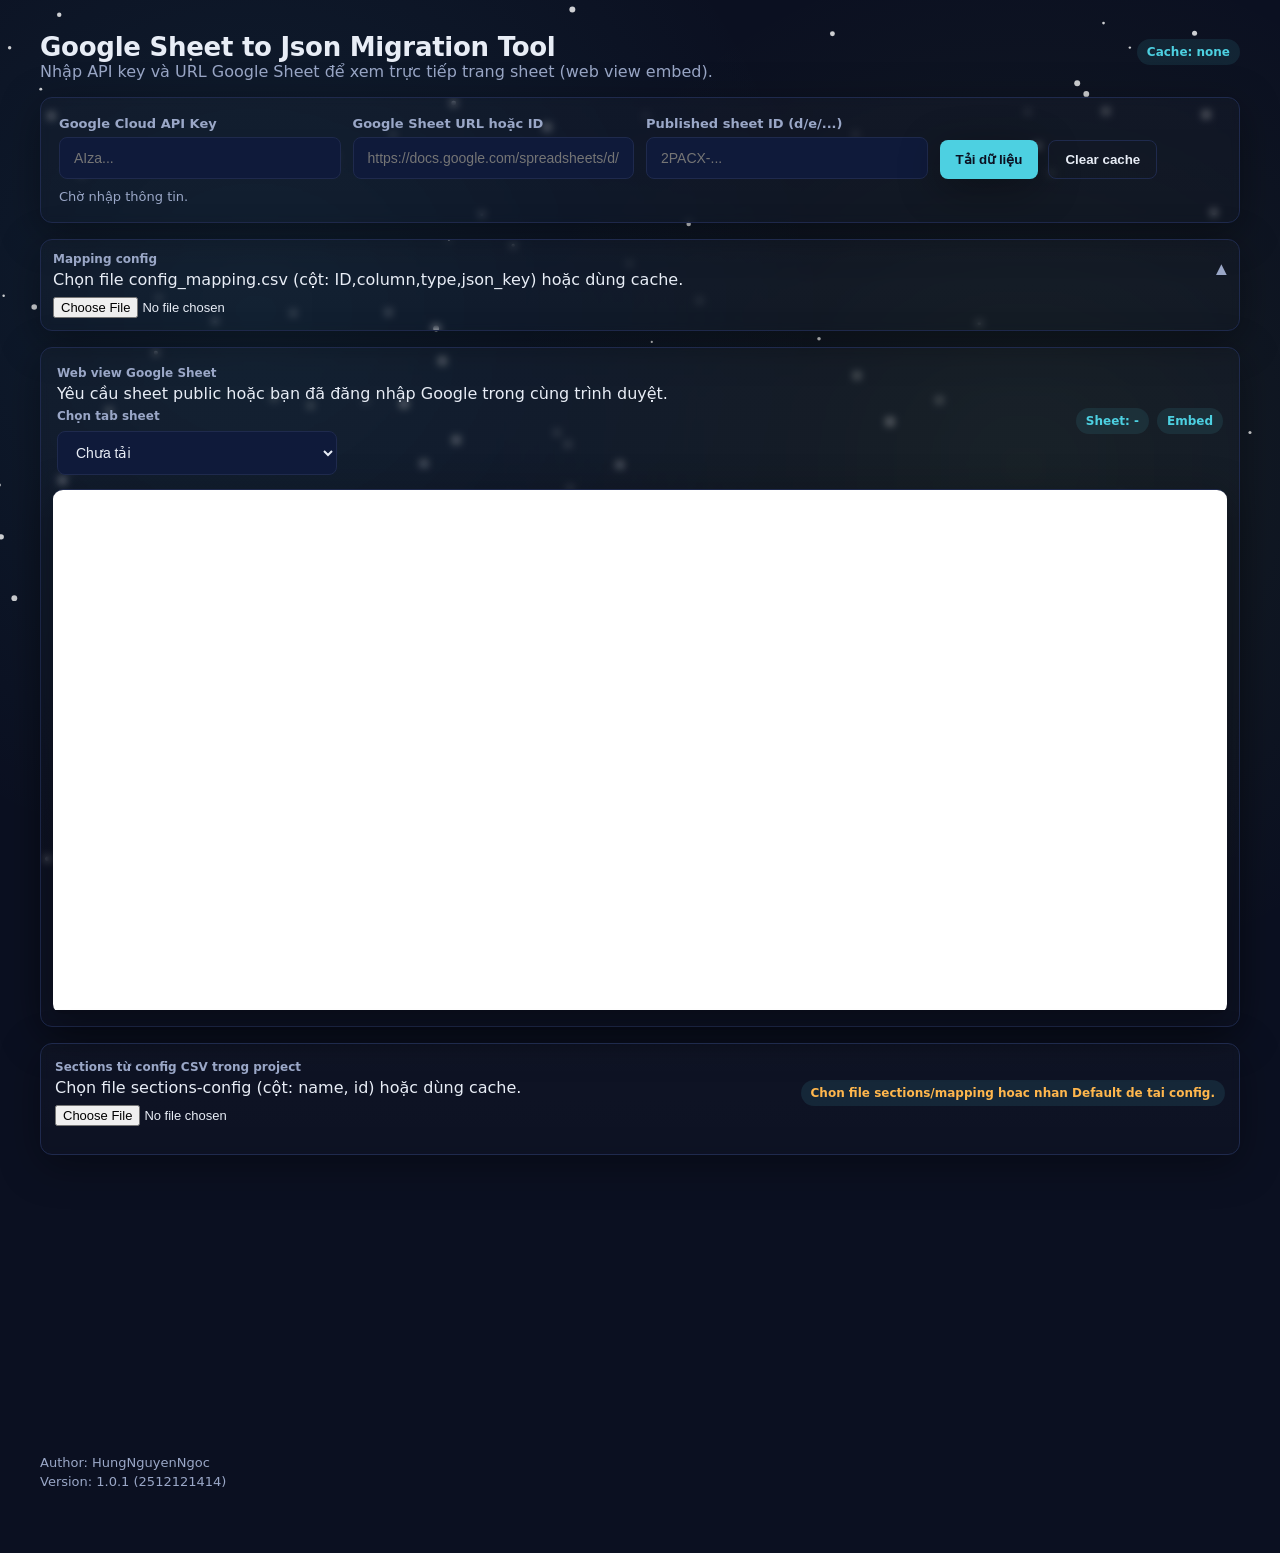
<file: index.html>
<!DOCTYPE html>
<html lang="en">
<head>
  <meta charset="UTF-8" />
  <meta name="viewport" content="width=device-width, initial-scale=1.0" />
  <title>Google Sheet to Json Migration Tool</title>
  <link rel="icon" type="image/png" href="Icon/icon.png" />
  <link rel="stylesheet" href="style.css" />
</head>
<body>
  <canvas id="snowCanvas"></canvas>
  <main class="page">
    <header>
      <div>
        <h1>Google Sheet to Json Migration Tool</h1>
        <p class="lead">Nhập API key và URL Google Sheet để xem trực tiếp trang sheet (web view embed).</p>
      </div>
      <div class="badge" id="cacheState">Cache: none</div>
    </header>

    <section class="panel">
      <div class="controls">
        <label>
          Google Cloud API Key
          <input type="text" id="apiKey" placeholder="AIza..." autocomplete="off" />
        </label>
        <label>
          Google Sheet URL hoặc ID
          <input type="text" id="sheetUrl" placeholder="https://docs.google.com/spreadsheets/d/..." autocomplete="off" />
        </label>
        <label>
          Published sheet ID (d/e/...)
          <input type="text" id="publishedId" placeholder="2PACX-..." autocomplete="off" />
        </label>
        <div class="btn-row">
          <button id="loadBtn">Tải dữ liệu</button>
          <button class="secondary" id="clearCacheBtn">Clear cache</button>
        </div>
      </div>
      <div class="status" id="status">Chờ nhập thông tin.</div>
    </section>

    <section class="panel section-panel">
      <details open id="mappingToggle" class="mapping-section">
        <summary>
          <div>
            <div class="compact-label">Mapping config</div>
            <div class="muted">Chọn file config_mapping.csv (cột: ID,column,type,json_key) hoặc dùng cache.</div>
          </div>
          <span class="chevron">▼</span>
        </summary>
        <div class="file-row">
          <input type="file" id="mappingFile" accept=".csv,text/csv" />
        </div>
        <div id="mappingHost"></div>
      </details>
    </section>

    <section class="panel sheet-panel">
      <div class="sheet-head">
        <div>
          <div class="compact-label">Web view Google Sheet</div>
          <div class="muted">Yêu cầu sheet public hoặc bạn đã đăng nhập Google trong cùng trình duyệt.</div>
          <div class="selector-row">
            <label class="compact-label" for="sheetSelect">Chọn tab sheet</label>
            <select id="sheetSelect">
              <option value="">Chưa tải</option>
            </select>
          </div>
        </div>
        <div class="badge-row">
          <div class="badge" id="sheetBadge">Sheet: -</div>
          <div class="badge" id="dimensionBadge">Embed</div>
        </div>
      </div>
      <div class="iframe-wrap">
        <iframe id="sheetFrame" title="Google Sheet" allowfullscreen></iframe>
      </div>
    </section>

    <section class="panel section-panel">
      <div class="section-head">
        <div>
          <div class="compact-label">Sections từ config CSV trong project</div>
          <div class="muted">Chọn file sections-config (cột: name, id) hoặc dùng cache.</div>
          <div class="file-row">
            <input type="file" id="sectionsFile" accept=".csv,text/csv" />
          </div>
        </div>
        <div class="badge" id="sectionStatus">Chưa tải</div>
      </div>
      <div id="sectionsContainer" class="sections"></div>
    </section>

    <footer class="footer">
      <div class="footer-content">
        <div>Author: HungNguyenNgoc</div>
        <div>Version: 1.0.1 (2512121414)</div>
      </div>
    </footer>
  </main>

  <script src="script.js"></script>
</body>
</html>
</file>
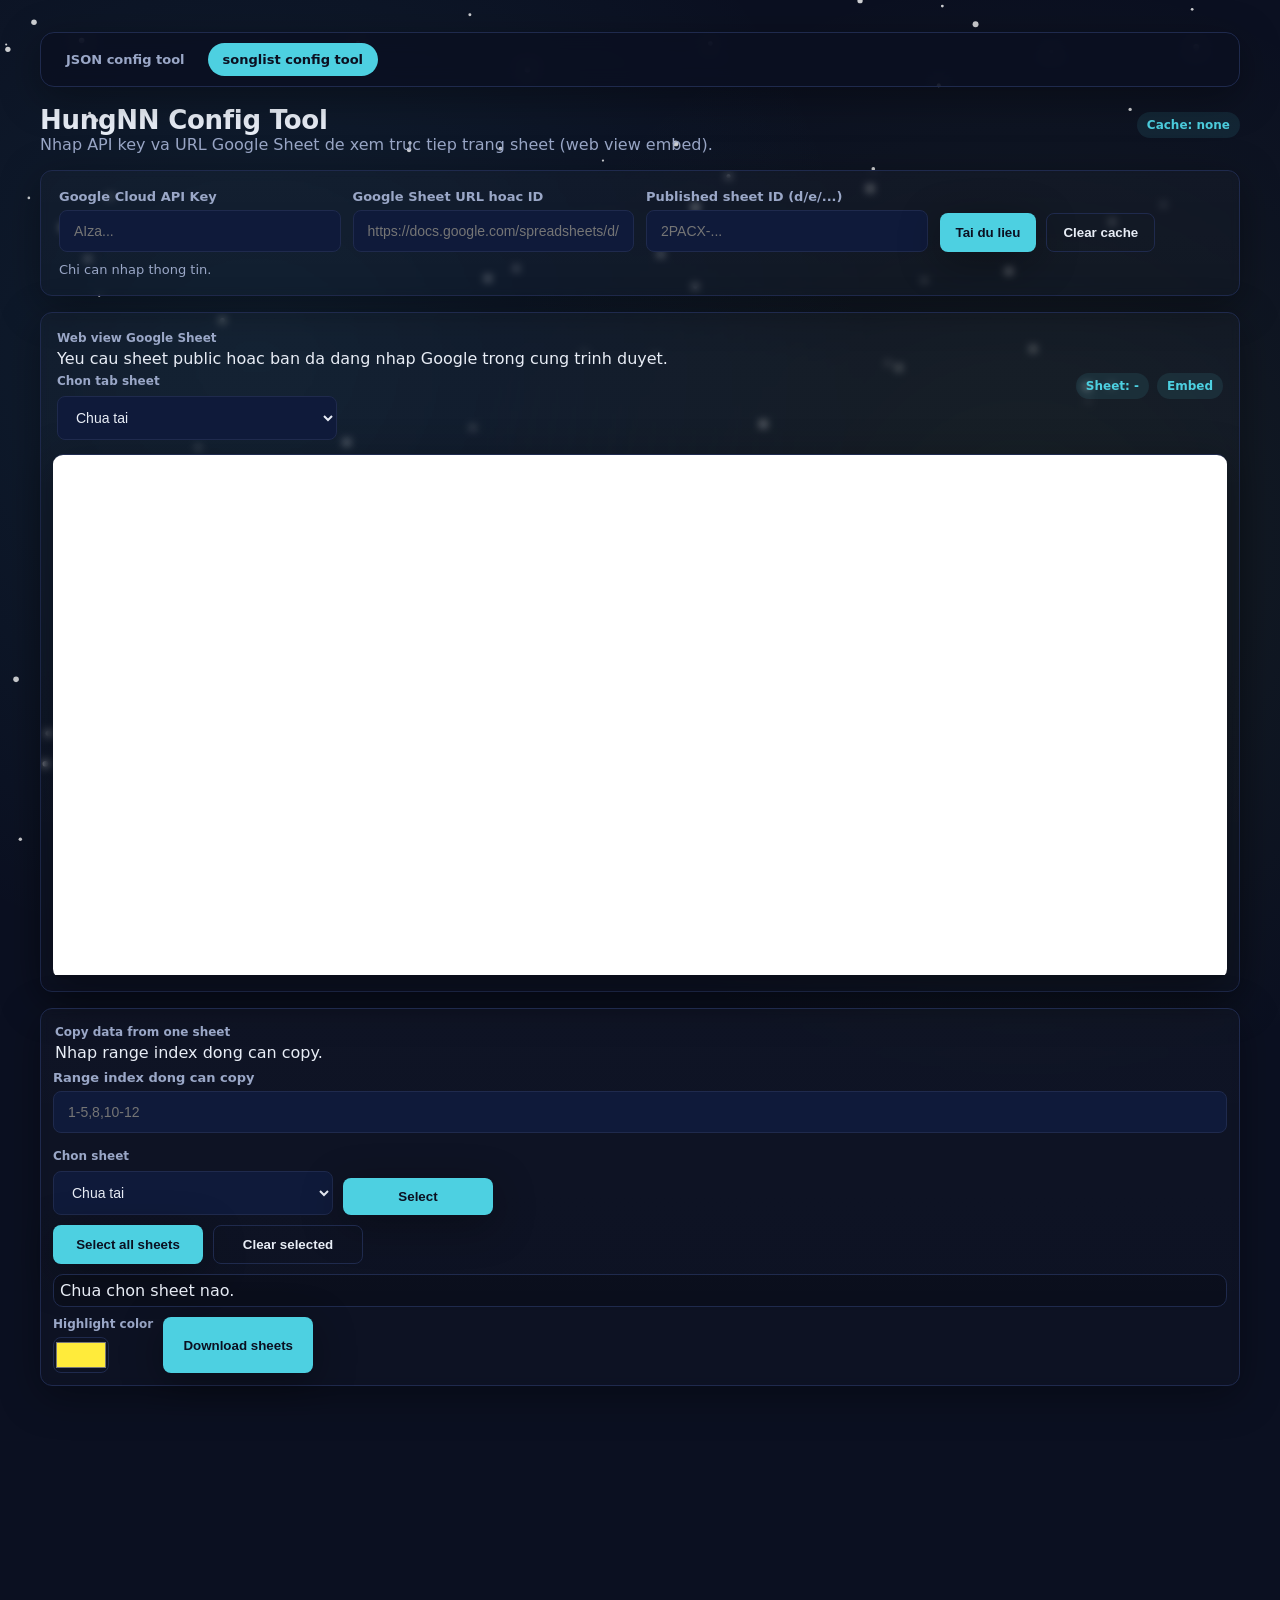
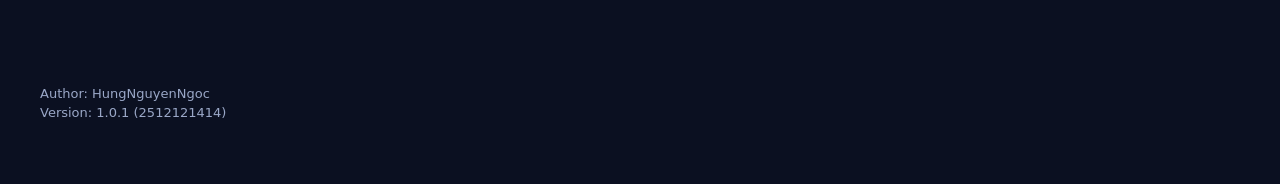
<file: songlist.html>
<!DOCTYPE html>
<html lang="en">
<head>
  <meta charset="UTF-8" />
  <meta name="viewport" content="width=device-width, initial-scale=1.0" />
  <title>HungNN Config Tool</title>
  <link rel="icon" type="image/png" href="Icon/icon.png" />
  <link rel="stylesheet" href="style.css" />
</head>
<body>
  <canvas id="snowCanvas"></canvas>
  <main class="page">
    <nav class="sticky-header">
      <div class="tab-bar">
        <a class="tab-link" href="index.html">JSON config tool</a>
        <a class="tab-link" href="songlist.html" aria-current="page">songlist config tool</a>
      </div>
    </nav>
    <header>
      <div>
        <h1>HungNN Config Tool</h1>
        <p class="lead">Nhap API key va URL Google Sheet de xem truc tiep trang sheet (web view embed).</p>
      </div>
      <div class="badge" id="cacheState">Cache: none</div>
    </header>

    <section class="panel">
      <div class="controls">
        <label>
          Google Cloud API Key
          <input type="text" id="apiKey" placeholder="AIza..." autocomplete="off" />
        </label>
        <label>
          Google Sheet URL hoac ID
          <input type="text" id="sheetUrl" placeholder="https://docs.google.com/spreadsheets/d/..." autocomplete="off" />
        </label>
        <label>
          Published sheet ID (d/e/...)
          <input type="text" id="publishedId" placeholder="2PACX-..." autocomplete="off" />
        </label>
        <div class="btn-row">
          <button id="loadBtn">Tai du lieu</button>
          <button class="secondary" id="clearCacheBtn">Clear cache</button>
        </div>
      </div>
      <div class="status" id="status">Chi can nhap thong tin.</div>
    </section>

    <section class="panel sheet-panel">
      <div class="sheet-head">
        <div>
          <div class="compact-label">Web view Google Sheet</div>
          <div class="muted">Yeu cau sheet public hoac ban da dang nhap Google trong cung trinh duyet.</div>
          <div class="selector-row">
            <label class="compact-label" for="sheetSelect">Chon tab sheet</label>
            <select id="sheetSelect">
              <option value="">Chua tai</option>
            </select>
          </div>
        </div>
        <div class="badge-row">
          <div class="badge" id="sheetBadge">Sheet: -</div>
          <div class="badge" id="dimensionBadge">Embed</div>
        </div>
      </div>
      <div class="iframe-wrap">
        <iframe id="sheetFrame" title="Google Sheet" allowfullscreen></iframe>
      </div>
    </section>

    <section class="panel section-panel">
      <div class="section-head">
        <div>
          <div class="compact-label">Copy data from one sheet</div>
          <div class="muted">Nhap range index dong can copy.</div>
        </div>
      </div>
      <div class="controls">
        <label>
          Range index dong can copy
          <input type="text" id="copyRange" placeholder="1-5,8,10-12" autocomplete="off" />
        </label>
      </div>
      <div class="copy-select">
        <div class="copy-select-row">
          <div class="selector-row">
            <label class="compact-label" for="copySheetSelect">Chon sheet</label>
            <select id="copySheetSelect">
              <option value="">Chua tai</option>
            </select>
          </div>
          <button id="copySelectBtn" class="fixed-btn" type="button">Select</button>
        </div>
        <div class="btn-row">
          <button id="copySelectAllBtn" class="fixed-btn" type="button">Select all sheets</button>
          <button id="copyClearBtn" class="secondary danger-btn fixed-btn" type="button">Clear selected</button>
        </div>
        <div id="selectedSheets" class="selected-sheet-list"></div>
        <div id="copyActionRow" class="btn-row">
          <label class="color-label">
            Highlight color
            <input type="color" id="cloneColor" value="#ffeb3b" />
          </label>
          <button id="downloadSheetsBtn" class="download-btn fixed-btn" type="button">Download sheets</button>
          <button id="startCloneBtn" class="clone-btn fixed-btn" type="button" style="display:none;">Start Clone Data</button>
        </div>
      </div>
    </section>

    <footer class="footer">
      <div class="footer-content">
        <div>Author: HungNguyenNgoc</div>
        <div>Version: 1.0.1 (2512121414)</div>
      </div>
    </footer>
  </main>
  <div id="cloneOverlay" class="overlay" style="display:none;">
    <div class="overlay-card">
      <div class="overlay-title">Cloning data</div>
      <div id="cloneProgress" class="overlay-progress">Dang chuan bi...</div>
    </div>
  </div>
  <script src="script.js"></script>
</body>
</html>
</file>
<file: style.css>
:root {
  --bg: #0b1021;
  --card: #101737;
  --accent: #4dd0e1;
  --accent-2: #8bc34a;
  --text: #e8edf6;
  --muted: #9aa7c7;
  --border: #1f2a4d;
  --warn: #ffb74d;
  --danger: #ef5350;
  --shadow: 0 10px 40px rgba(0, 0, 0, 0.35);
  --radius: 12px;
  --font: "Space Grotesk", "Inter", system-ui, -apple-system, sans-serif;
}
* { box-sizing: border-box; }
body {
  margin: 0;
  min-height: 100vh;
  background:
    radial-gradient(circle at 20% 20%, rgba(77, 208, 225, 0.08), transparent 35%),
    radial-gradient(circle at 80% 30%, rgba(139, 195, 74, 0.08), transparent 35%),
    var(--bg);
  font-family: var(--font);
  color: var(--text);
  display: flex;
  justify-content: center;
  padding: 32px 20px 64px;
  position: relative;
  overflow-x: hidden;
}
.page { width: min(1200px, 100%); }
.snow-canvas, #snowCanvas {
  position: fixed;
  inset: 0;
  pointer-events: none;
  z-index: 0;
}
.page { position: relative; z-index: 1; }
nav.sticky-header {
  position: sticky;
  top: 16px;
  z-index: 2;
  margin-bottom: 18px;
  padding: 10px;
  border-radius: 14px;
  border: 1px solid var(--border);
  background: rgba(11, 16, 33, 0.8);
  backdrop-filter: blur(10px);
  box-shadow: var(--shadow);
}
.tab-link {
  text-decoration: none;
  color: var(--muted);
  font-weight: 700;
  font-size: 13px;
  padding: 8px 14px;
  border-radius: 999px;
  border: 1px solid transparent;
  transition: color 0.2s ease, border-color 0.2s ease, background 0.2s ease;
}
.tab-link:hover {
  color: var(--text);
  border-color: rgba(77, 208, 225, 0.35);
  background: rgba(77, 208, 225, 0.08);
}
.tab-link[aria-current="page"] {
  color: var(--bg);
  background: var(--accent);
  border-color: transparent;
}
header {
  display: flex;
  justify-content: space-between;
  align-items: baseline;
  gap: 12px;
  margin-bottom: 16px;
}
h1 { margin: 0; letter-spacing: -0.01em; font-size: 26px; }
p.lead { margin: 0; color: var(--muted); }
.panel {
  background: linear-gradient(180deg, rgba(255,255,255,0.02), rgba(255,255,255,0.01));
  border: 1px solid var(--border);
  border-radius: var(--radius);
  padding: 18px;
  box-shadow: var(--shadow);
  backdrop-filter: blur(4px);
}
.controls {
  display: grid;
  gap: 12px;
  grid-template-columns: repeat(auto-fit, minmax(240px, 1fr));
  align-items: end;
}
label {
  display: grid;
  gap: 6px;
  font-weight: 600;
  color: var(--muted);
  font-size: 13px;
}
input[type="text"],
select {
  padding: 12px 14px;
  border-radius: 8px;
  border: 1px solid var(--border);
  background: #0f1a3a;
  color: var(--text);
  width: 100%;
  font-size: 14px;
  outline: none;
  transition: border-color 0.2s ease, box-shadow 0.2s ease;
}
input[type="text"]:focus,
select:focus {
  border-color: var(--accent);
  box-shadow: 0 0 0 3px rgba(77, 208, 225, 0.25);
}
select option {
  background: #0f1a3a;
  color: #e8edf6;
  padding: 8px 10px;
}
.file-row {
  margin-top: 8px;
  display: flex;
  gap: 10px;
  align-items: center;
  flex-wrap: wrap;
}
input[type="file"] {
  color: var(--text);
  font-size: 13px;
}
.btn-row { display: flex; gap: 10px; flex-wrap: wrap; }
button {
  border: none;
  border-radius: 8px;
  padding: 11px 16px;
  font-weight: 700;
  cursor: pointer;
  color: var(--bg);
  background: var(--accent);
  box-shadow: var(--shadow);
  transition: transform 0.15s ease, box-shadow 0.2s ease, opacity 0.2s ease;
}
button.secondary {
  background: transparent;
  color: var(--text);
  border: 1px solid var(--border);
  box-shadow: none;
}
button.apply {
  background: #ef5350;
  color: #fff;
  min-width: 150px;
  align-self: flex-start;
}
button.copy {
  background: #66bb6a;
  color: #fff;
  min-width: 150px;
  align-self: flex-start;
}
.action-row {
  display: flex;
  gap: 10px;
  flex-wrap: wrap;
}
button:active { transform: translateY(1px); box-shadow: none; }
.status {
  margin-top: 10px;
  font-size: 13px;
  color: var(--muted);
}
.status strong { color: var(--text); }
.sheet-panel { margin-top: 16px; padding: 12px; }
.sheet-head {
  display: flex;
  justify-content: space-between;
  align-items: center;
  gap: 12px;
  padding: 6px 4px;
}
.badge-row {
  display: flex;
  gap: 8px;
  flex-wrap: wrap;
  justify-content: flex-end;
}
.selector-row {
  margin-top: 6px;
  display: grid;
  gap: 4px;
  max-width: 280px;
}
.tab-bar {
  display: flex;
  gap: 8px;
  flex-wrap: wrap;
}
.badge {
  display: inline-flex;
  align-items: center;
  gap: 6px;
  padding: 6px 10px;
  border-radius: 999px;
  background: rgba(77, 208, 225, 0.1);
  color: var(--accent);
  font-weight: 700;
  font-size: 12px;
}
.compact-label { color: var(--muted); font-size: 12px; font-weight: 700; margin-bottom: 4px; }
.iframe-wrap {
  border-top: 1px solid var(--border);
  margin-top: 8px;
  border-radius: 10px;
  overflow: hidden;
  box-shadow: var(--shadow);
  background: rgba(0,0,0,0.25);
  min-height: 520px;
}
iframe {
  width: 100%;
  height: 520px;
  border: none;
  background: #fff;
}
.section-panel { margin-top: 16px; padding: 12px; }
.copy-select { margin-top: 10px; display: grid; gap: 10px; }
.copy-select-row {
  display: flex;
  gap: 10px;
  align-items: end;
  flex-wrap: wrap;
}
.copy-select-row .selector-row { flex: 1; min-width: 220px; }
.fixed-btn { min-width: 150px; text-align: center; }
.danger-btn {
  background: var(--danger);
  color: #fff;
  border: 1px solid transparent;
}
.danger-btn:hover { opacity: 0.9; }
.selected-sheet-list {
  display: flex;
  gap: 8px;
  flex-wrap: wrap;
  max-height: 200px;
  overflow: auto;
  padding: 6px;
  border-radius: 10px;
  border: 1px solid var(--border);
  background: rgba(0, 0, 0, 0.2);
}
.selected-sheet-item {
  position: relative;
  padding: 6px 24px 6px 10px;
  border-radius: 10px;
  border: 1px solid var(--border);
  background: rgba(77, 208, 225, 0.08);
  font-size: 12px;
  color: var(--text);
}
.selected-sheet-remove {
  position: absolute;
  top: 4px;
  right: 4px;
  width: 16px;
  height: 16px;
  border-radius: 50%;
  border: 1px solid var(--border);
  background: transparent;
  color: var(--muted);
  cursor: pointer;
  line-height: 1;
  font-size: 10px;
}
.selected-sheet-remove:hover {
  border-color: var(--danger);
  color: var(--danger);
}
.clone-btn {
  background: #ff9800;
  color: #1b1204;
}
.download-btn {
  background: #4dd0e1;
  color: #0b1021;
}
.overlay {
  position: fixed;
  inset: 0;
  background: rgba(7, 10, 20, 0.65);
  display: flex;
  align-items: center;
  justify-content: center;
  z-index: 20;
}
.overlay-card {
  background: var(--card);
  border: 1px solid var(--border);
  border-radius: 14px;
  padding: 18px 20px;
  min-width: 260px;
  box-shadow: var(--shadow);
  text-align: center;
}
.overlay-title {
  font-weight: 700;
  margin-bottom: 6px;
}
.overlay-progress {
  color: var(--muted);
  font-size: 13px;
}
.color-label {
  display: grid;
  gap: 6px;
  font-weight: 600;
  color: var(--muted);
  font-size: 12px;
}
.color-label input[type="color"] {
  width: 56px;
  height: 36px;
  padding: 0;
  border: 1px solid var(--border);
  border-radius: 8px;
  background: transparent;
}
.section-head {
  display: flex;
  justify-content: space-between;
  align-items: center;
  gap: 12px;
  padding: 4px 2px 8px;
}
.sections { display: grid; gap: 10px; margin-top: 8px; }
.section {
  border: 1px solid var(--border);
  border-radius: 10px;
  overflow: hidden;
  background: rgba(255,255,255,0.02);
}
.section summary {
  list-style: none;
  cursor: pointer;
  padding: 12px 14px;
  display: flex;
  justify-content: space-between;
  align-items: center;
  gap: 10px;
  font-weight: 700;
  color: var(--text);
  background: rgba(77, 208, 225, 0.08);
  border-bottom: 1px solid var(--border);
}
.section summary::-webkit-details-marker { display: none; }
.section summary small { color: var(--muted); font-weight: 600; }
.section .body {
  padding: 12px 14px;
  display: grid;
  gap: 10px;
}
.section textarea {
  width: 100%;
  min-height: 120px;
  border-radius: 8px;
  border: 1px solid var(--border);
  background: rgba(255,255,255,0.02);
  color: var(--text);
  padding: 10px;
  font-family: "JetBrains Mono", Consolas, monospace;
  font-size: 13px;
  resize: vertical;
}
.tree {
  border: 1px solid var(--border);
  border-radius: 8px;
  padding: 10px;
  background: rgba(0,0,0,0.2);
  font-family: "JetBrains Mono", Consolas, monospace;
  font-size: 13px;
  max-height: 800px;
  overflow: auto;
}
.tree ul { list-style: none; padding-left: 16px; margin: 0; }
.tree li { margin: 4px 0; }
.tree .pair { display: flex; align-items: center; gap: 6px; }
.tree .key { color: var(--accent); min-width: 60px; }
.tree .pair .muted { font-size: 12px; }
.tree input.value {
  flex: 1;
  min-width: 120px;
  padding: 6px 8px;
  border: 1px solid var(--border);
  border-radius: 6px;
  background: rgba(255,255,255,0.04);
  color: var(--text);
}
.tree input.value.edited {
  background: rgba(255, 223, 128, 0.35);
  border-color: rgba(255, 193, 7, 0.5);
}
.tree .key.highlight {
  background: rgba(255, 223, 128, 0.35);
  padding: 2px 6px;
  border-radius: 6px;
}
.tree .key.highlight-new {
  background: rgba(255, 82, 82, 0.35);
  padding: 2px 6px;
  border-radius: 6px;
}
.tree .remove-btn {
  width: 18px;
  height: 18px;
  padding: 0;
  border-radius: 4px;
  border: 1px solid var(--border);
  background: transparent;
  color: var(--muted);
  box-shadow: none;
  font-size: 10px;
  line-height: 1;
  display: inline-flex;
  align-items: center;
  justify-content: center;
}
.tree .remove-btn:hover {
  border-color: var(--danger);
  color: var(--danger);
}
.mapping-panel {
  margin-top: 6px;
  overflow: auto;
  max-height: 400px;
}
.mapping-section summary {
  display: flex;
  align-items: center;
  justify-content: space-between;
  list-style: none;
  cursor: pointer;
}
.mapping-section summary::-webkit-details-marker { display: none; }
.mapping-section summary .chevron {
  font-size: 14px;
  color: var(--muted);
  transition: transform 0.2s ease;
}
.mapping-section[open] summary .chevron {
  transform: rotate(180deg);
}
.section summary {
  display: flex;
  align-items: center;
  justify-content: space-between;
  list-style: none;
  cursor: pointer;
}
.section summary::-webkit-details-marker { display: none; }
.section summary .chevron {
  font-size: 14px;
  color: var(--muted);
  transition: transform 0.2s ease;
}
.section[open] summary .chevron {
  transform: rotate(180deg);
}
.footer {
  padding-top: 300px;
  color: var(--muted);
  font-size: 13px;
}
.footer-content {
  display: grid;
  gap: 4px;
}
.map-table {
  width: 100%;
  border-collapse: collapse;
  font-size: 13px;
  margin-bottom: 6px;
}
.map-table th, .map-table td {
  border: 1px solid var(--border);
  padding: 6px 8px;
  text-align: left;
}
.map-table th {
  background: rgba(77, 208, 225, 0.12);
  color: var(--text);
}
.warn { color: var(--warn); }
.danger { color: var(--danger); }
@media (max-width: 720px) {
  header { flex-direction: column; align-items: flex-start; }
  h1 { font-size: 22px; }
  .controls { grid-template-columns: 1fr; }
  nav.sticky-header { top: 8px; }
}
</file>
